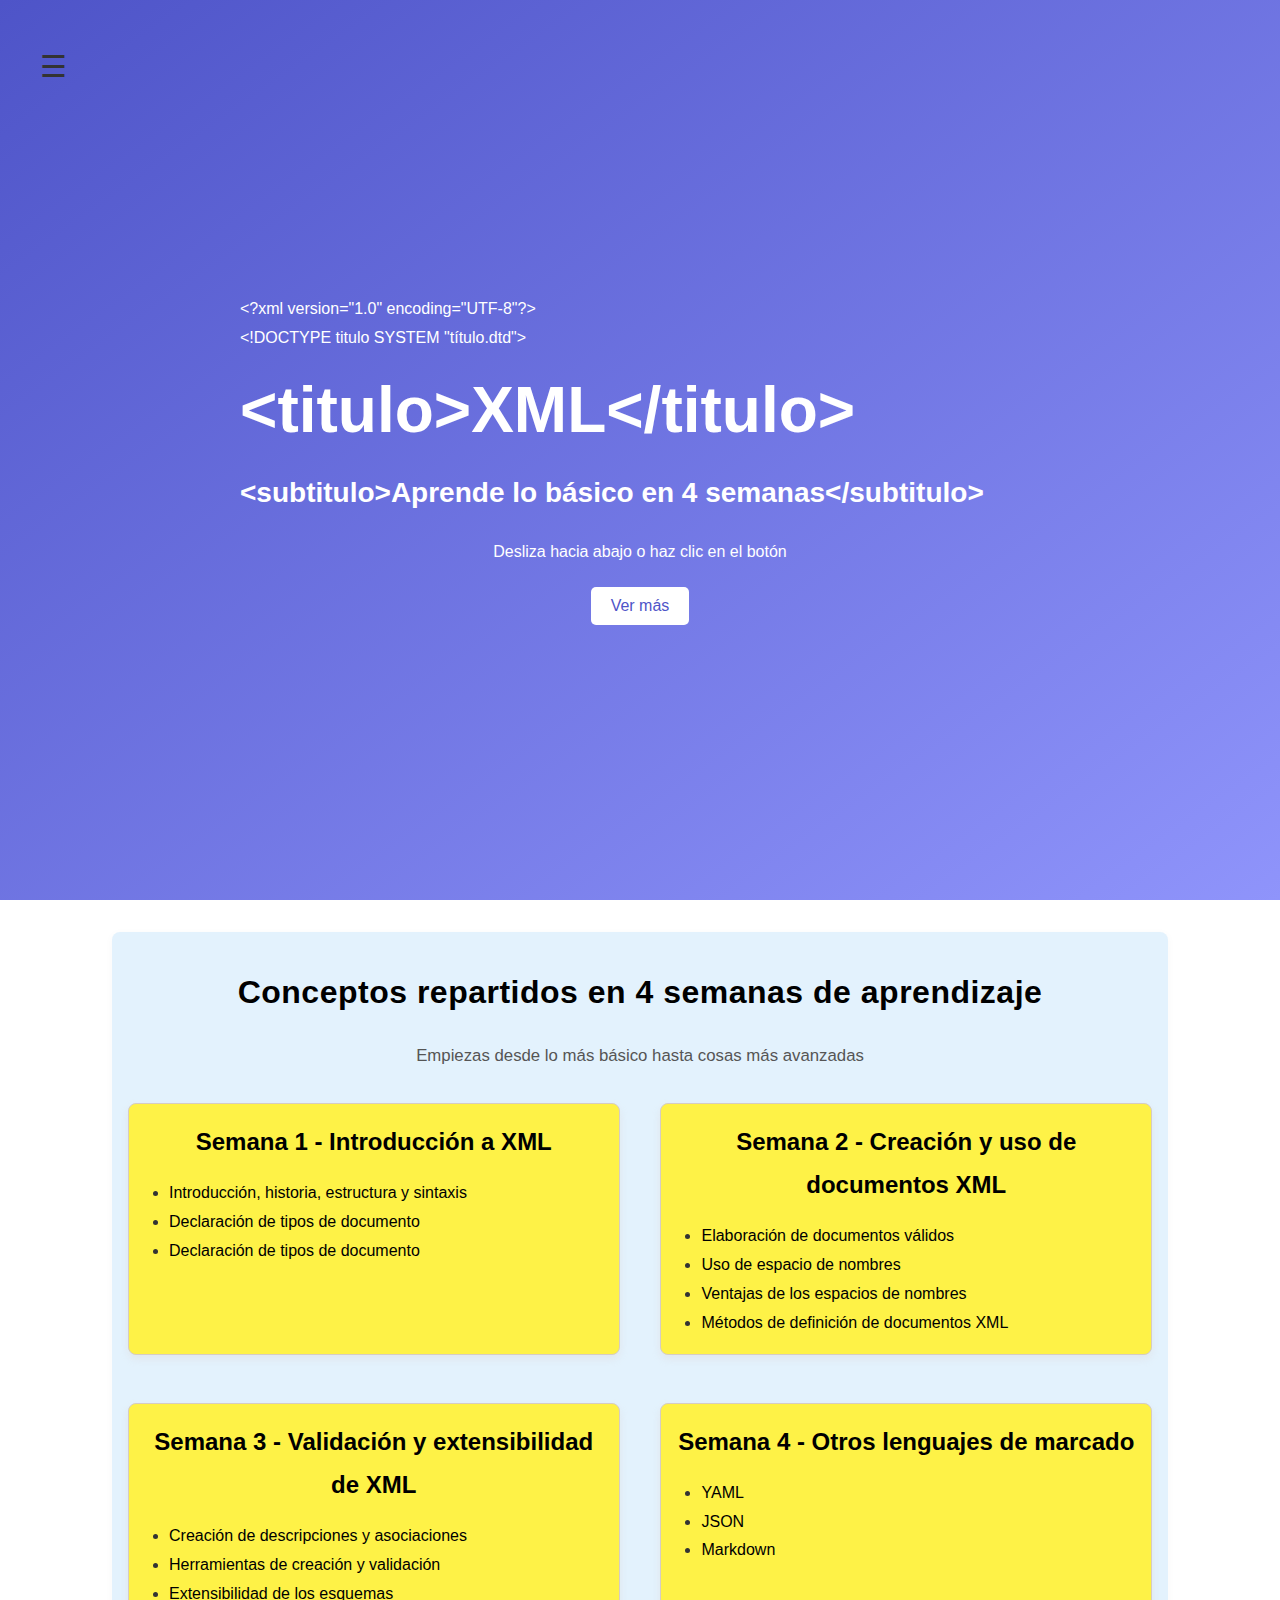
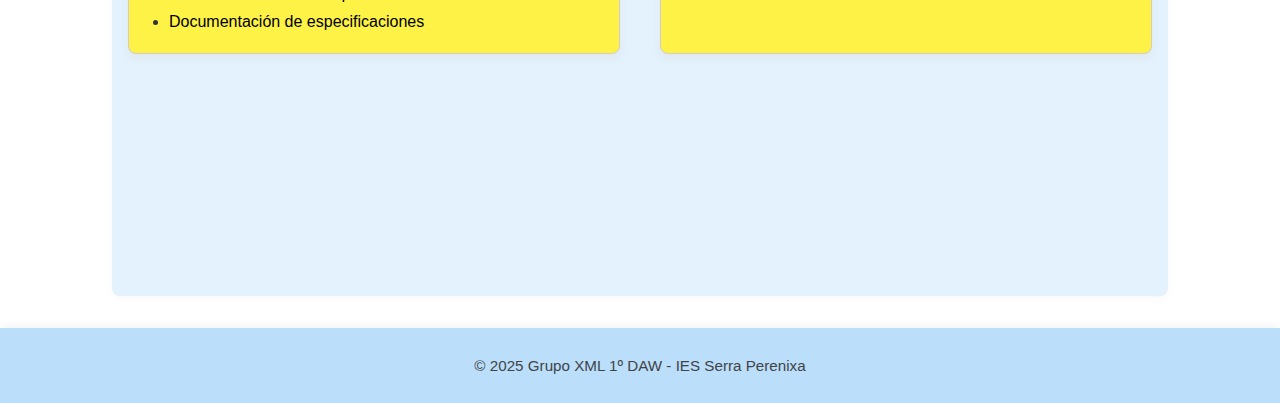
<file: index.html>
<!DOCTYPE html>
<html lang="es">
  <head>
    <meta charset="UTF-8" />
    <meta name="viewport" content="width=device-width, initial-scale=1.0" />
    <title>Curso XML</title>
    <link rel="stylesheet" href="./css/main.css" />
    <link rel="stylesheet" href="./css/index.css" />
    <link rel="icon" type="image/x-icon" href="./assets/img/favicon.ico">
  </head>
  <body>
    <section class="hero">
      <div class="hero-content">
    <p>&lt;?xml version="1.0" encoding="UTF-8"?&gt;</p>
    <p>&lt;!DOCTYPE titulo SYSTEM "título.dtd"&gt;</p>
        </pre>
        <h1 class="xml-title">&lt;titulo&gt;XML&lt;/titulo&gt;</h1>
        <h2 class="xml-subtitle">&lt;subtitulo&gt;Aprende lo básico en 4 semanas&lt;/subtitulo&gt;</h2>
      </div>
      <p>Desliza hacia abajo o haz clic en el botón</p>
        <button class="scroll-btn" id="scrollBtn">Ver más</button>
    </section>
    
    

        <!-- Agregar al inicio del archivo de cada página -->
        <div class="overlay"></div>
        <div class="navbar-container">
          <div class="hamburger" onclick="toggleNavbar()">&#9776;</div>
          <nav id="navbar" class="navbar">
            <ul>
              <li class="main-nav-li">
                <a href="./index.html"><strong>Inicio</strong></a>
              </li>
              <li class="main-nav-li">
                <a href="./pages/1_semana/semana1.html" class="toggle-week"
                  ><strong>&darr; Semana 1</strong></a
                >
                <ul class="week-points">
                  <li>
                    <a href="./pages/1_semana/semana1.html">Ir a la Semana 1</a>
                  </li>
                  <li>
                    <a href="./pages/1_semana/Puntos/01_intro.html"
                      >XML - Historia, estructura y sintáxis</a
                    >
                  </li>
                  <li>
                    <a href="./pages/1_semana/Puntos/02_etiquetas.html"
                      >Etiquetas, instrucciones de procesamiento y referencia a
                      entidades</a
                    >
                  </li>
                  <li>
                    <a href="./pages/1_semana/Puntos/03_declaracion.html"
                      >Declaración de tipos de documento</a
                    >
                  </li>
                  <li>
                    <a href="./pages/1_semana/Puntos/01_ejercicios.html">Ejercicios 01</a>
                  </li>
                </ul>
              </li>
              <li class="main-nav-li">
                <a href="./pages/2_semana/semana2.html" class="toggle-week"
                  ><strong>&darr; Semana 2</strong></a
                >
                <ul class="week-points">
                  <li>
                    <a href="./pages/2_semana/semana2.html">Ir a la Semana 2</a>
                  </li>
                  <li>
                    <a href="./pages/2_semana/Puntos/04_elaboracion.html"
                      >Elaboración de documentos XML válidos y bien formados</a
                    >
                  </li>
                  <li>
                    <a href="./pages/2_semana/Puntos/05_espacios.html">
                      Uso de espacios de nombres en XML - definición, referencia y
                      prefijos</a
                    >
                  </li>
                  <li>
                    <a href="./pages/2_semana/Puntos/06_ventajas.html"
                      >Ventajas de los espacios de nombres</a
                    >
                  </li>
                  <li>
                    <a href="./pages/2_semana/Puntos/07_metodos.html"
                      >Métodos de definición de documentos XML</a
                    >
                  </li>
                  <li>
                    <a href="./pages/2_semana/Puntos/02_ejercicios.html">Ejercicios 02</a>
                  </li>
                </ul>
              </li>
              <li class="main-nav-li">
                <a href="./pages/3_semana/semana3.html" class="toggle-week"
                  ><strong>&darr; Semana 3</strong></a
                >
                <ul class="week-points">
                  <li>
                    <a href="./pages/3_semana/semana3.html">Ir a la Semana 3</a>
                  </li>
                  <li>
                    <a href="./pages/3_semana/Puntos/08_creacion.html"
                      >Creación de descripciones y asociación con documentos XML</a
                    >
                  </li>
                  <li>
                    <a href="./pages/3_semana/Puntos/09_validacion.html"
                      >Validación - herramientas de creación y validación</a
                    >
                  </li>
                  <li>
                    <a href="./pages/3_semana/Puntos/10_extensibilidad.html"
                      >Extensibilidad de los esquemas - tipos derivados y esquemas
                      para múltiples documentos</a
                    >
                  </li>
                  <li>
                    <a href="./pages/3_semana/Puntos/11_documentacion.html"
                      >Documentación de especificaciones</a
                    >
                  </li>
                  <li>
                    <a href="./pages/3_semana/Puntos/03_ejercicios.html">Ejercicios 03</a>
                  </li>
                </ul>
              </li>
              <li class="main-nav-li">
                <a href="./pages/4_semana/semana4.html" class="toggle-week"
                  ><strong>&darr; Semana 4</strong></a
                >
                <ul class="week-points">
                  <li>
                    <a href="./pages/4_semana/semana4.html">Ir a la Semana 4</a>
                  </li>
                  <li>
                    <a href="./pages/4_semana/Puntos/12_yaml.html"
                      >Otros lenguajes - YAML</a
                    >
                  </li>
                  <li>
                    <a href="./pages/4_semana/Puntos/13_json.html"
                      >Otros lenguajes - JSON</a
                    >
                  </li>
                  <li>
                    <a href="./pages/4_semana/Puntos/14_markdown.html"
                      >Otros lenguajes - Markdown</a
                    >
                  </li>
                  <li>
                    <a href="./pages/4_semana/Puntos/04_ejercicios.html">Ejercicios 04</a>
                  </li>
                </ul>
              </li>
              <li class="main-nav-li">
                <a href="./pages/formulario.html"><strong>Contacto</strong></a>
              </li>
            </ul>
          </nav>
        </div>

    <section class="content" id="contenido">
      <h2>Conceptos repartidos en 4 semanas de aprendizaje</h2>
      <p>Empiezas desde lo más básico hasta cosas más avanzadas</p>

      <div class="weeks">
        <div class="week" id="semana1">
          <h3>
            <a href="./pages/1_semana/semana1.html"
              >Semana 1 - Introducción a XML</a
            >
          </h3>
          <ul>
            <li>
              <a href="./pages/1_semana/Puntos/01_intro.html"
                >Introducción, historia, estructura y sintaxis</a
              >
            </li>
            <li>
              <a href="./pages/1_semana/Puntos/02_etiquetas.html"
                >Declaración de tipos de documento</a
              >
            </li>
            <li>
              <a href="./pages/1_semana/Puntos/03_declaracion.html"
                >Declaración de tipos de documento</a
              >
            </li>
          </ul>
        </div>
        <div class="week" id="semana2">
          <h3>
            <a href="./pages/2_semana/semana2.html"
              >Semana 2 - Creación y uso de documentos XML</a
            >
          </h3>
          <ul>
            <li>
              <a href="./pages/2_semana/Puntos/04_elaboracion.html"
                >Elaboración de documentos válidos</a
              >
            </li>
            <li>
              <a href="./pages/2_semana/Puntos/05_espacios.html"
                >Uso de espacio de nombres</a
              >
            </li>
            <li>
              <a href="./pages/2_semana/Puntos/06_ventajas.html"
                >Ventajas de los espacios de nombres</a
              >
            </li>
            <li>
              <a href="./pages/2_semana/Puntos/07_metodos.html"
                >Métodos de definición de documentos XML</a
              >
            </li>
          </ul>
        </div>
        <div class="week" id="semana3">
          <h3>
            <a href="./pages/3_semana/semana3.html"
              >Semana 3 - Validación y extensibilidad de XML</a
            >
          </h3>
          <ul>
            <li>
              <a href="./pages/3_semana/Puntos/08_creacion.html"
                >Creación de descripciones y asociaciones
              </a>
            </li>
            <li>
              <a href="./pages/3_semana/Puntos/09_validacion.html"
                >Herramientas de creación y validación
              </a>
            </li>
            <li>
              <a href="./pages/3_semana/Puntos/10_extensibilidad.html"
                >Extensibilidad de los esquemas
              </a>
            </li>
            <li>
              <a href="./pages/3_semana/Puntos/11_documentacion.html"
                >Documentación de especificaciones
              </a>
            </li>
          </ul>
        </div>
        <div class="week" id="semana4">
          <h3>
            <a href="./pages/4_semana/semana4.html"
              >Semana 4 - Otros lenguajes de marcado</a
            >
          </h3>
          <ul>
            <li><a href="./pages/4_semana/Puntos/12_yaml.html">YAML</a></li>
            <li><a href="./pages/4_semana/Puntos/13_json.html">JSON</a></li>
            <li>
              <a href="./pages/4_semana/Puntos/14_markdown.html">Markdown</a>
            </li>
          </ul>
        </div>
      </div>
    </section>

    <footer>
      <p>&copy; 2025 Grupo XML 1º DAW - IES Serra Perenixa</a></p>
    </footer>
    <script src="./js/navbar.js"></script>
  </body>
</html>
</file>
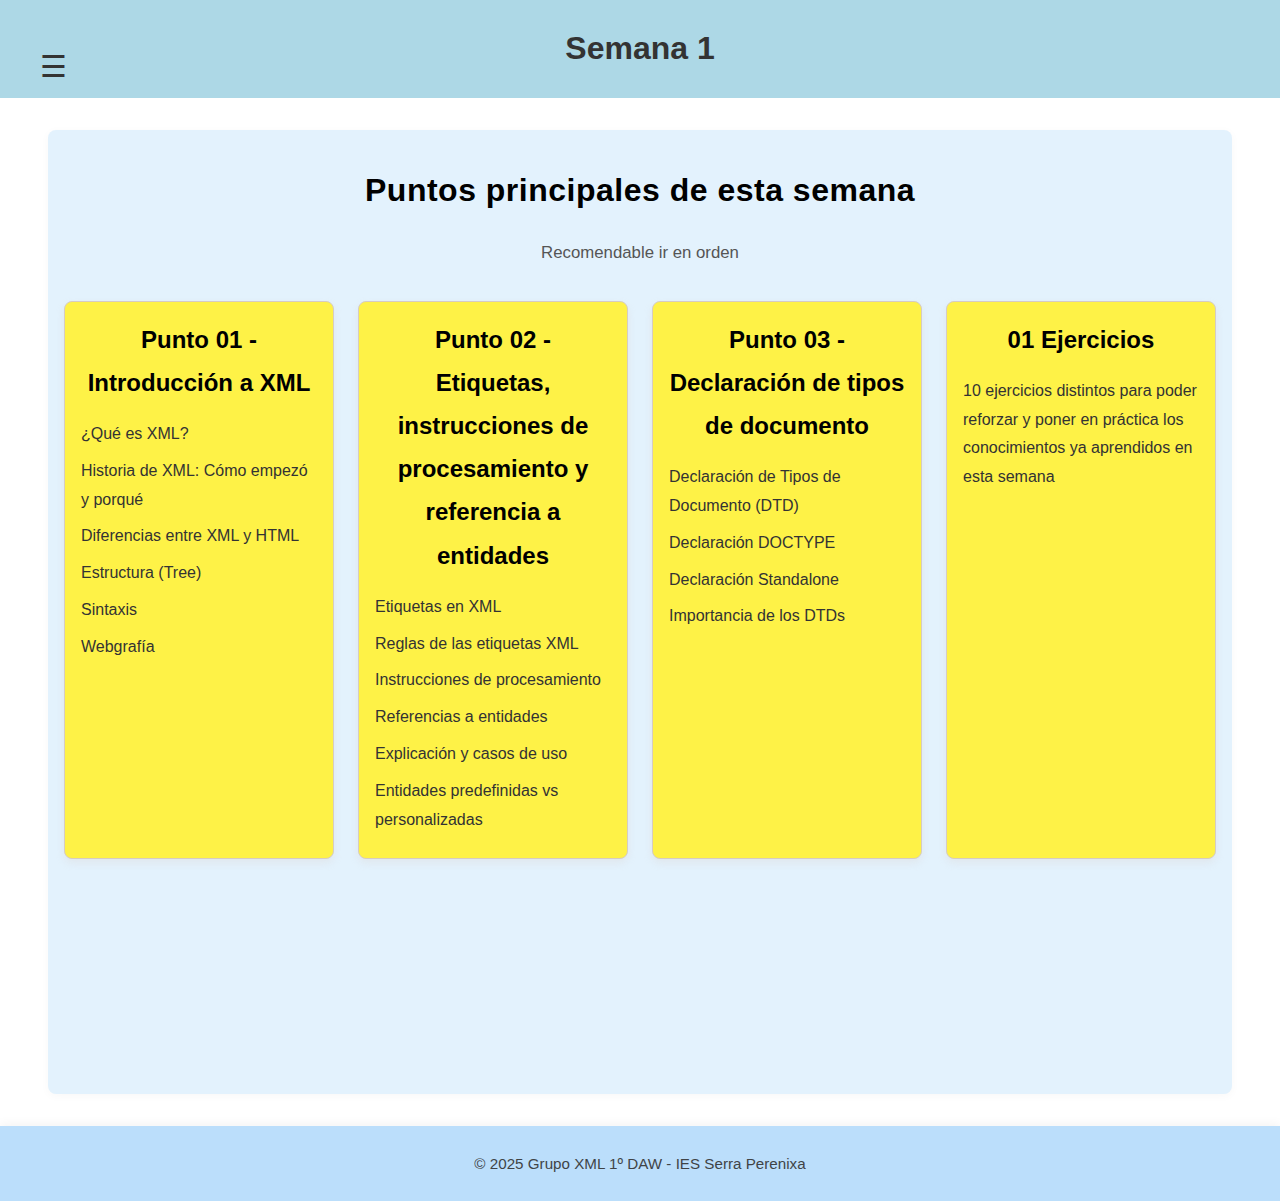
<file: pages/1_semana/semana1.html>
<!DOCTYPE html>
<html lang="es">
  <head>
    <meta charset="UTF-8" />
    <meta name="viewport" content="width=device-width, initial-scale=1.0" />
    <title>Semana 1</title>
    <link rel="stylesheet" href="../../css/main.css" />
    <link rel="stylesheet" href="../../css/semanas.css" />
    <link rel="icon" type="image/x-icon" href="../../../assets/img/favicon.ico">
  </head>
  <body>
    <header>
      <h1 class="titulo-semana">Semana 1</h1>
      <!-- Agregar al inicio del archivo de cada página -->
      <div class="overlay"></div>
      <div class="navbar-container">
        <div class="hamburger" onclick="toggleNavbar()">&#9776;</div>
        <nav id="navbar" class="navbar">
          <ul>
            <li class="main-nav-li">
              <a href="../../index.html"><strong>Inicio</strong></a>
            </li>
            <li class="main-nav-li">
              <a href="./semana1.html" class="toggle-week"
                ><strong>&darr; Semana 1</strong></a
              >
              <ul class="week-points">
                <li>
                  <a href="./semana1.html">Ir a la Semana 1</a>
                </li>
                <li>
                  <a href="./Puntos/01_intro.html"
                    >XML - Historia, estructura y sintáxis</a
                  >
                </li>
                <li>
                  <a href="./Puntos/02_etiquetas.html"
                    >Etiquetas, instrucciones de procesamiento y referencia a
                    entidades</a
                  >
                </li>
                <li>
                  <a href="./Puntos/03_declaracion.html"
                    >Declaración de tipos de documento</a
                  >
                </li>
                <li><a href="./Puntos/01_ejercicios.html">Ejercicios 01</a></li>
              </ul>
            </li>
            <li class="main-nav-li">
              <a href="../2_semana/semana2.html" class="toggle-week"
                ><strong>&darr; Semana 2</strong></a
              >
              <ul class="week-points">
                <li>
                  <a href="../2_semana/semana2.html">Ir a la Semana 2</a>
                </li>
                <li>
                  <a href="../2_semana/Puntos/04_elaboracion.html"
                    >Elaboración de documentos XML válidos y bien formados</a
                  >
                </li>
                <li>
                  <a href="../2_semana/Puntos/05_espacios.html">
                    Uso de espacios de nombres en XML - definición, referencia y
                    prefijos</a
                  >
                </li>
                <li>
                  <a href="../2_semana/Puntos/06_ventajas.html"
                    >Ventajas de los espacios de nombres</a
                  >
                </li>
                <li>
                  <a href="../2_semana/Puntos/07_metodos.html"
                    >Métodos de definición de documentos XML</a
                  >
                </li>
                <li>
                  <a href="../2_semana/Puntos/02_ejercicios.html"
                    >Ejercicios 02</a
                  >
                </li>
              </ul>
            </li>
            <li class="main-nav-li">
              <a href="../3_semana/semana3.html" class="toggle-week"
                ><strong>&darr; Semana 3</strong></a
              >
              <ul class="week-points">
                <li>
                  <a href="../3_semana/semana3.html">Ir a la Semana 3</a>
                </li>
                <li>
                  <a href="../3_semana/Puntos/08_creacion.html"
                    >Creación de descripciones y asociación con documentos XML</a
                  >
                </li>
                <li>
                  <a href="../3_semana/Puntos/09_validacion.html"
                    >Validación - herramientas de creación y validación</a
                  >
                </li>
                <li>
                  <a href="../3_semana/Puntos/10_extensibilidad.html"
                    >Extensibilidad de los esquemas - tipos derivados y esquemas
                    para múltiples documentos</a
                  >
                </li>
                <li>
                  <a href="../3_semana/Puntos/11_documentacion.html"
                    >Documentación de especificaciones</a
                  >
                </li>
                <li>
                  <a href="../3_semana/Puntos/03_ejercicios.html"
                    >Ejercicios 03</a
                  >
                </li>
              </ul>
            </li>
            <li class="main-nav-li">
              <a href="../4_semana/semana4.html" class="toggle-week"
                ><strong>&darr; Semana 4</strong></a
              >
              <ul class="week-points">
                <li>
                  <a href="../4_semana/semana4.html">Ir a la Semana 4</a>
                </li>
                <li>
                  <a href="../4_semana/Puntos/12_yaml.html"
                    >Otros lenguajes - YAML</a
                  >
                </li>
                <li>
                  <a href="../4_semana/Puntos/13_json.html"
                    >Otros lenguajes - JSON</a
                  >
                </li>
                <li>
                  <a href="../4_semana/Puntos/14_markdown.html"
                    >Otros lenguajes - Markdown</a
                  >
                </li>
                <li>
                  <a href="../4_semana/Puntos/04_ejercicios.html"
                    >Ejercicios 04</a
                  >
                </li>
              </ul>
            </li>
            <li class="main-nav-li">
              <a href="../formulario.html"><strong>Contacto</strong></a>
            </li>
          </ul>
        </nav>
      </div>
    </header>


    <section class="content">
      <h2>Puntos principales de esta semana</h2>
      <p>Recomendable ir en orden</p>

      <div class="points">
        <div class="point" id="punto1">
          <h3>
            <a href="./Puntos/01_intro.html"
              >Punto 01 - Introducción a XML</a
            >
          </h3>
          <ul>
            <li>¿Qué es XML?</li>
            <li>Historia de XML: Cómo empezó y porqué</li>
            <li>Diferencias entre XML y HTML</li>
            <li>Estructura (Tree)</li>
            <li>Sintaxis</li>
            <li>Webgrafía</li>
          </ul>
        </div>
        <div class="point" id="punto2">
          <h3>
            <a href="./Puntos/02_etiquetas.html"
              >Punto 02 - Etiquetas, instrucciones de procesamiento y referencia a entidades</a
            >
          </h3>
          <ul>
            <li>Etiquetas en XML</li>
            <li>Reglas de las etiquetas XML</li>
            <li>Instrucciones de procesamiento</li>
            <li>Referencias a entidades</li>
            <li>Explicación y casos de uso</li>
            <li>Entidades predefinidas vs personalizadas</li>
          </ul>
        </div>
        <div class="point" id="punto3">
          <h3>
            <a href="./Puntos/03_declaracion.html"
              >Punto 03 - Declaración de tipos de documento</a
            >
          </h3>
          <ul>
            <li>Declaración de Tipos de Documento (DTD)</li>
            <li>Declaración DOCTYPE</li>
            <li>Declaración Standalone</li>
            <li>Importancia de los DTDs</li>
          </ul>
        </div>
        <div class="point" id="ejercicios01">
          <h3>
            <a href="./Puntos/01_ejercicios.html"
              >01 Ejercicios</a
            >
          </h3>
          <ul>
            <li>
              10 ejercicios distintos para poder reforzar y poner en práctica los conocimientos ya aprendidos en esta semana
            </li>
          </ul>
        </div>
      </div>
    </section>

    <footer>
      <p>&copy; 2025 Grupo XML 1º DAW - IES Serra Perenixa</p>
    </footer>
    <script src="../../../js/navbar.js"></script>
  </body>
</html>
</file>
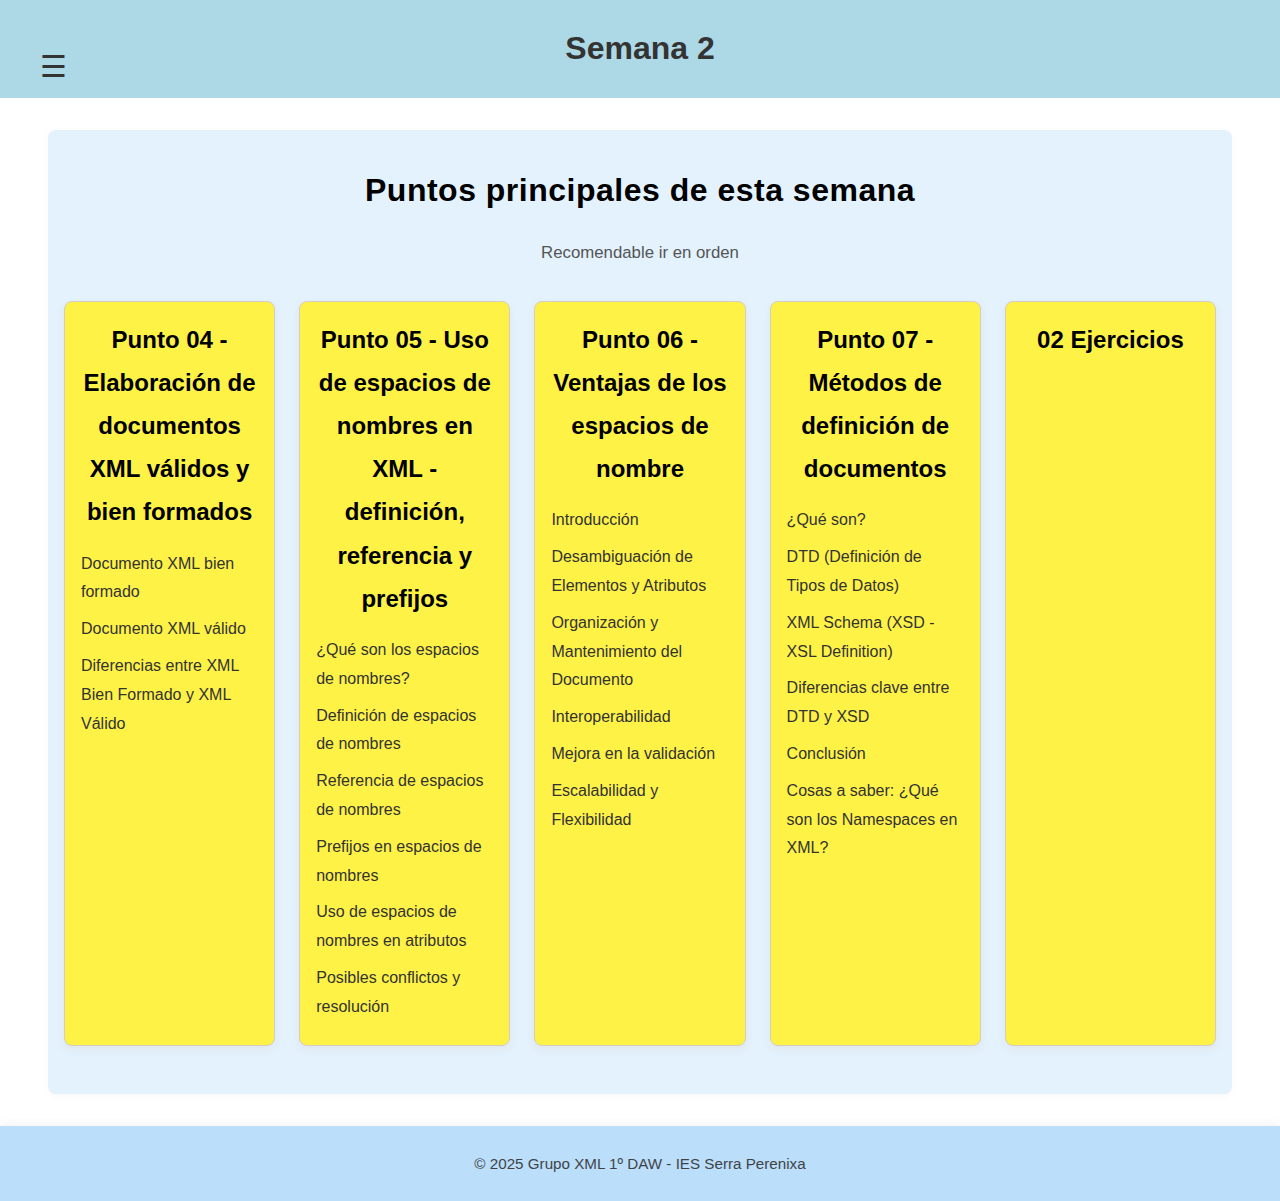
<file: pages/2_semana/semana2.html>
<!DOCTYPE html>
<html lang="es">
  <head>
    <meta charset="UTF-8" />
    <meta name="viewport" content="width=device-width, initial-scale=1.0" />
    <title>Semana 2</title>
    <link rel="stylesheet" href="../../css/main.css" />
    <link rel="stylesheet" href="../../css/semanas.css" />
    <link rel="icon" type="image/x-icon" href="../../../assets/img/favicon.ico">
  </head>
  <body>
    <header>
      <h1 class="titulo-semana">Semana 2</h1>
      <!-- Agregar al inicio del archivo de cada página -->
      <div class="overlay"></div>
      <div class="navbar-container">
        <div class="hamburger" onclick="toggleNavbar()">&#9776;</div>
        <nav id="navbar" class="navbar">
          <ul>
            <li class="main-nav-li">
              <a href="../../index.html"><strong>Inicio</strong></a>
            </li>
            <li class="main-nav-li">
              <a href="../1_semana/semana1.html" class="toggle-week"
                ><strong>&darr; Semana 1</strong></a
              >
              <ul class="week-points">
                <li>
                  <a href="../1_semana/semana1.html">Ir a la Semana 1</a>
                </li>
                <li>
                  <a href="../1_semana/Puntos/01_intro.html"
                    >XML - Historia, estructura y sintáxis</a
                  >
                </li>
                <li>
                  <a href="../1_semana/Puntos/02_etiquetas.html"
                    >Etiquetas, instrucciones de procesamiento y referencia a
                    entidades</a
                  >
                </li>
                <li>
                  <a href="../1_semana/Puntos/03_declaracion.html"
                    >Declaración de tipos de documento</a
                  >
                </li>
                <li><a href="../1_semana/Puntos/01_ejercicios.html">Ejercicios 01</a></li>
              </ul>
            </li>
            <li class="main-nav-li">
              <a href="./semana2.html" class="toggle-week"
                ><strong>&darr; Semana 2</strong></a
              >
              <ul class="week-points">
                <li>
                  <a href=".semana2.html">Ir a la Semana 2</a>
                </li>
                <li>
                  <a href="./Puntos/04_elaboracion.html"
                    >Elaboración de documentos XML válidos y bien formados</a
                  >
                </li>
                <li>
                  <a href="./Puntos/05_espacios.html">
                    Uso de espacios de nombres en XML - definición, referencia y
                    prefijos</a
                  >
                </li>
                <li>
                  <a href="./Puntos/06_ventajas.html"
                    >Ventajas de los espacios de nombres</a
                  >
                </li>
                <li>
                  <a href="./Puntos/07_metodos.html"
                    >Métodos de definición de documentos XML</a
                  >
                </li>
                <li>
                  <a href="./Puntos/02_ejercicios.html"
                    >Ejercicios 02</a
                  >
                </li>
              </ul>
            </li>
            <li class="main-nav-li">
              <a href="../3_semana/semana3.html" class="toggle-week"
                ><strong>&darr; Semana 3</strong></a
              >
              <ul class="week-points">
                <li>
                  <a href="../3_semana/semana3.html">Ir a la Semana 3</a>
                </li>
                <li>
                  <a href="../3_semana/Puntos/08_creacion.html"
                    >Creación de descripciones y asociación con documentos XML</a
                  >
                </li>
                <li>
                  <a href="../3_semana/Puntos/09_validacion.html"
                    >Validación - herramientas de creación y validación</a
                  >
                </li>
                <li>
                  <a href="../3_semana/Puntos/10_extensibilidad.html"
                    >Extensibilidad de los esquemas - tipos derivados y esquemas
                    para múltiples documentos</a
                  >
                </li>
                <li>
                  <a href="../3_semana/Puntos/11_documentacion.html"
                    >Documentación de especificaciones</a
                  >
                </li>
                <li>
                  <a href="../3_semana/Puntos/03_ejercicios.html"
                    >Ejercicios 03</a
                  >
                </li>
              </ul>
            </li>
            <li class="main-nav-li">
              <a href="../4_semana/semana4.html" class="toggle-week"
                ><strong>&darr; Semana 4</strong></a
              >
              <ul class="week-points">
                <li>
                  <a href="../4_semana/semana4.html">Ir a la Semana 4</a>
                </li>
                <li>
                  <a href="../4_semana/Puntos/12_yaml.html"
                    >Otros lenguajes - YAML</a
                  >
                </li>
                <li>
                  <a href="../4_semana/Puntos/13_json.html"
                    >Otros lenguajes - JSON</a
                  >
                </li>
                <li>
                  <a href="../4_semana/Puntos/14_markdown.html"
                    >Otros lenguajes - Markdown</a
                  >
                </li>
                <li>
                  <a href="../4_semana/Puntos/04_ejercicios.html"
                    >Ejercicios 04</a
                  >
                </li>
              </ul>
            </li>
            <li class="main-nav-li">
              <a href="../formulario.html"><strong>Contacto</strong></a>
            </li>
          </ul>
        </nav>
      </div>
    </header>

    <section class="content">
      <h2>Puntos principales de esta semana</h2>
      <p>Recomendable ir en orden</p>

      <div class="points">
        <div class="point" id="punto4">
          <h3>
            <a href="./Puntos/04_elaboracion.html"
              >Punto 04 - Elaboración de documentos XML válidos y bien formados</a
            >
          </h3>
          <ul>
            <li>Documento XML bien formado</li>
            <li>Documento XML válido</li>
            <li>Diferencias entre XML Bien Formado y XML Válido</li>
          </ul>
        </div>
        <div class="point" id="punto5">
          <h3>
            <a href="./Puntos/05_espacios.html"
              >Punto 05 - Uso de espacios de nombres en XML - definición, referencia y prefijos</a
            >
          </h3>
          <ul>
            <li>¿Qué son los espacios de nombres?</li>
            <li>Definición de espacios de nombres</li>
            <li>Referencia de espacios de nombres</li>
            <li>Prefijos en espacios de nombres</li>
            <li>Uso de espacios de nombres en atributos</li>
            <li>Posibles conflictos y resolución</li>
          </ul>
        </div>
        <div class="point" id="punto6">
          <h3>
            <a href="./Puntos/06_ventajas.html"
              >Punto 06 - Ventajas de los espacios de nombre</a
            >
          </h3>
          <ul>
            <li>Introducción</li>
            <li>Desambiguación de Elementos y Atributos</li>
            <li>Organización y Mantenimiento del Documento</li>
            <li>Interoperabilidad</li>
            <li>Mejora en la validación</li>
            <li>Escalabilidad y Flexibilidad</li>
          </ul>
        </div>
        <div class="point" id="punto7">
          <h3>
            <a href="./Puntos/07_metodos.html"
              >Punto 07 - Métodos de definición de documentos</a
            >
          </h3>
          <ul>
            <li>¿Qué son?</li>
            <li>DTD (Definición de Tipos de Datos)</li>
            <li>XML Schema (XSD - XSL Definition)</li>
            <li>Diferencias clave entre DTD y XSD</li>
            <li>Conclusión</li>
            <li>Cosas a saber: ¿Qué son los Namespaces en XML?</li>
          </ul>
        </div>
        <div class="point" id="ejercicios02">
          <h3>
            <a href="./Puntos/02_ejercicios.html"
              >02 Ejercicios</a
            >
          </h3>
          <ul>
            <li>
                <!-- Poner aquí sobre que van los ejercicios -->
            </li>
          </ul>
        </div>
      </div>
    </section>

    <footer>
      <p>&copy; 2025 Grupo XML 1º DAW - IES Serra Perenixa</p>
    </footer>
    <script src="../../../js/navbar.js"></script>
  </body>
</html>
</file>
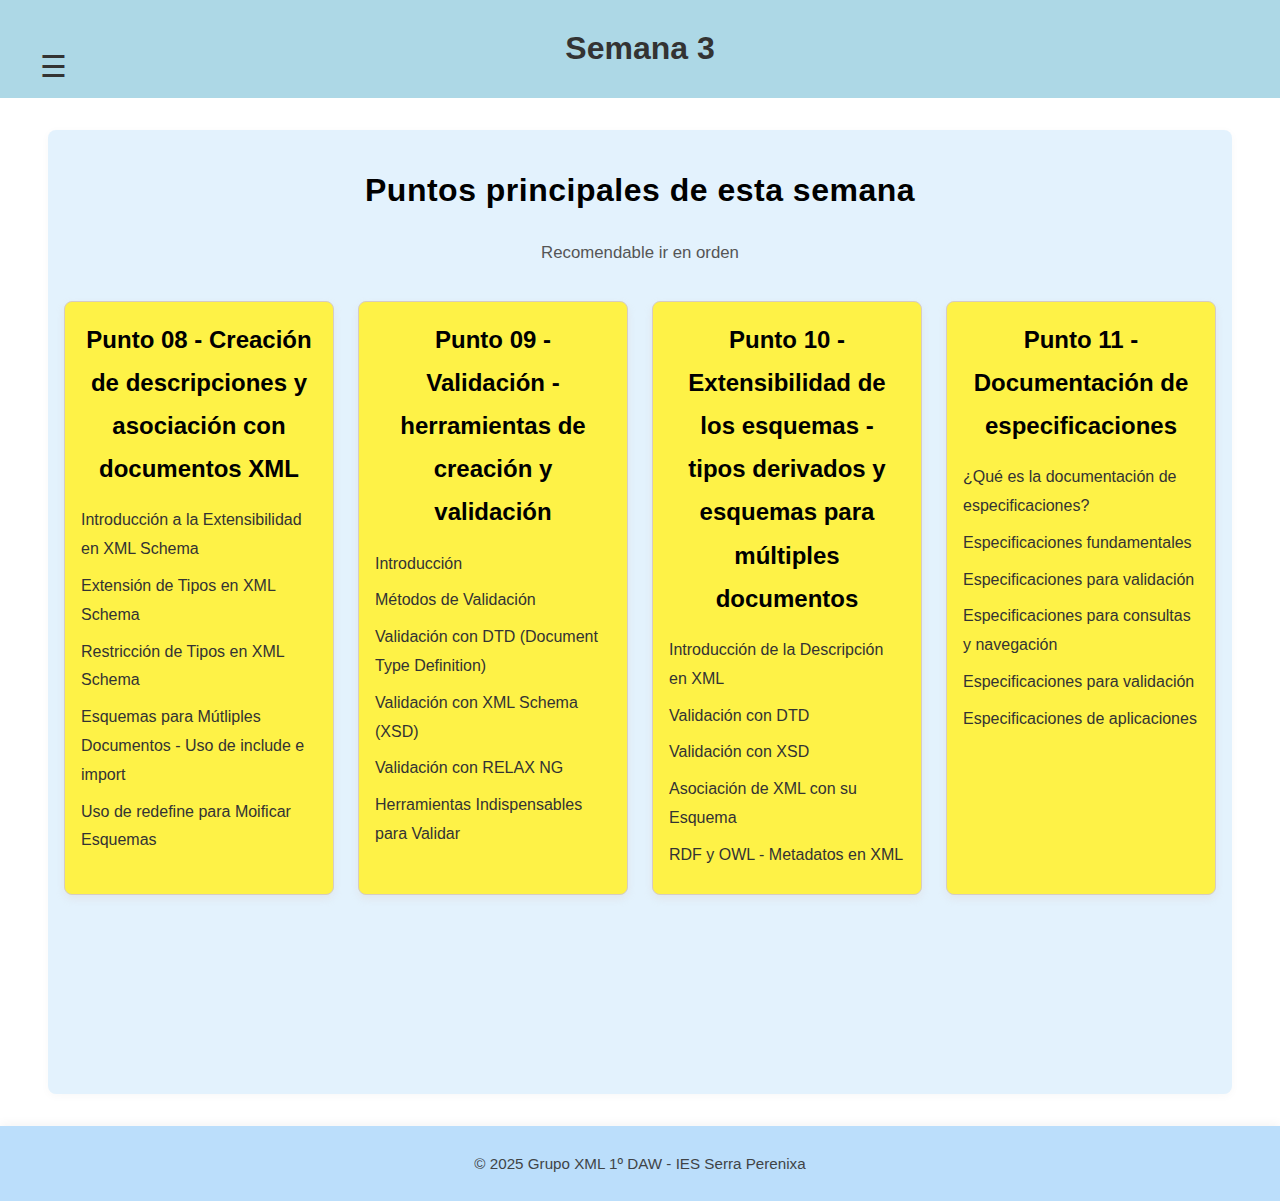
<file: pages/3_semana/semana3.html>
<!DOCTYPE html>
<html lang="es">
  <head>
    <meta charset="UTF-8" />
    <meta name="viewport" content="width=device-width, initial-scale=1.0" />
    <title>Semana 3</title>
    <link rel="stylesheet" href="../../css/main.css" />
    <link rel="stylesheet" href="../../css/semanas.css" />
    <link rel="icon" type="image/x-icon" href="../../assets/img/favicon.ico" />
  </head>
  <body>
    <header>
      <h1 class="titulo-semana">Semana 3</h1>
      <!-- Agregar al inicio del archivo de cada página -->
      <div class="overlay"></div>
      <div class="navbar-container">
        <div class="hamburger" onclick="toggleNavbar()">&#9776;</div>
        <nav id="navbar" class="navbar">
          <ul>
            <li class="main-nav-li">
              <a href="../../index.html"><strong>Inicio</strong></a>
            </li>
            <li class="main-nav-li">
              <a href="../1_semana/semana1.html" class="toggle-week"
                ><strong>&darr; Semana 1</strong></a
              >
              <ul class="week-points">
                <li>
                  <a href="../1_semana/semana1.html">Ir a la Semana 1</a>
                </li>
                <li>
                  <a href="../1_semana/Puntos/01_intro.html"
                    >XML - Historia, estructura y sintáxis</a
                  >
                </li>
                <li>
                  <a href="../1_semana/Puntos/02_etiquetas.html"
                    >Etiquetas, instrucciones de procesamiento y referencia a
                    entidades</a
                  >
                </li>
                <li>
                  <a href="../1_semana/Puntos/03_declaracion.html"
                    >Declaración de tipos de documento</a
                  >
                </li>
                <li>
                  <a href="../1_semana/Puntos/01_ejercicios.html"
                    >Ejercicios 01</a
                  >
                </li>
              </ul>
            </li>
            <li class="main-nav-li">
              <a href="../2_semana/semana2.html" class="toggle-week"
                ><strong>&darr; Semana 2</strong></a
              >
              <ul class="week-points">
                <li>
                  <a href="../2_semana/semana2.html">Ir a la Semana 2</a>
                </li>
                <li>
                  <a href="../2_semana/Puntos/04_elaboracion.html"
                    >Elaboración de documentos XML válidos y bien formados</a
                  >
                </li>
                <li>
                  <a href="../2_semana/Puntos/05_espacios.html">
                    Uso de espacios de nombres en XML - definición, referencia y
                    prefijos</a
                  >
                </li>
                <li>
                  <a href="../2_semana/Puntos/06_ventajas.html"
                    >Ventajas de los espacios de nombres</a
                  >
                </li>
                <li>
                  <a href="../2_semana/Puntos/07_metodos.html"
                    >Métodos de definición de documentos XML</a
                  >
                </li>
                <li>
                  <a href="../2_semana/Puntos/02_ejercicios.html"
                    >Ejercicios 02</a
                  >
                </li>
              </ul>
            </li>
            <li class="main-nav-li">
              <a href="./semana3.html" class="toggle-week"
                ><strong>&darr; Semana 3</strong></a
              >
              <ul class="week-points">
                <li>
                  <a href="./semana3.html">Ir a la Semana 3</a>
                </li>
                <li>
                  <a href="./Puntos/08_creacion.html"
                    >Creación de descripciones y asociación con documentos XML</a
                  >
                </li>
                <li>
                  <a href="./Puntos/09_validacion.html"
                    >Validación - herramientas de creación y validación</a
                  >
                </li>
                <li>
                  <a href="./Puntos/10_extensibilidad.html"
                    >Extensibilidad de los esquemas - tipos derivados y esquemas
                    para múltiples documentos</a
                  >
                </li>
                <li>
                  <a href="./Puntos/11_documentacion.html"
                    >Documentación de especificaciones</a
                  >
                </li>
                <li>
                  <a href="./Puntos/03_ejercicios.html">Ejercicios 03</a>
                </li>
              </ul>
            </li>
            <li class="main-nav-li">
              <a href="../4_semana/semana4.html" class="toggle-week"
                ><strong>&darr; Semana 4</strong></a
              >
              <ul class="week-points">
                <li>
                  <a href="../4_semana/semana4.html">Ir a la Semana 4</a>
                </li>
                <li>
                  <a href="../4_semana/Puntos/12_yaml.html"
                    >Otros lenguajes - YAML</a
                  >
                </li>
                <li>
                  <a href="../4_semana/Puntos/13_json.html"
                    >Otros lenguajes - JSON</a
                  >
                </li>
                <li>
                  <a href="../4_semana/Puntos/14_markdown.html"
                    >Otros lenguajes - Markdown</a
                  >
                </li>
                <li>
                  <a href="../4_semana/Puntos/04_ejercicios.html"
                    >Ejercicios 04</a
                  >
                </li>
              </ul>
            </li>
            <li class="main-nav-li">
              <a href="../formulario.html"><strong>Contacto</strong></a>
            </li>
          </ul>
        </nav>
      </div>
    </header>

    <section class="content">
      <h2>Puntos principales de esta semana</h2>
      <p>Recomendable ir en orden</p>

      <div class="points">
        <div class="point" id="punto8">
          <h3>
            <a href="./Puntos/08_creacion.html"
              >Punto 08 - Creación de descripciones y asociación con documentos
              XML</a
            >
          </h3>
          <ul>
            <li>Introducción a la Extensibilidad en XML Schema</li>
            <li>Extensión de Tipos en XML Schema</li>
            <li>Restricción de Tipos en XML Schema</li>
            <li>Esquemas para Mútliples Documentos - Uso de include e import</li>
            <li>Uso de redefine para Moificar Esquemas</li>
          </ul>
        </div>
        <div class="point" id="punto9">
          <h3>
            <a href="./Puntos/09_validacion.html"
              >Punto 09 - Validación - herramientas de creación y validación</a
            >
          </h3>
          <ul>
            <li>Introducción</li>
            <li>Métodos de Validación</li>
            <li>Validación con DTD (Document Type Definition)</li>
            <li>Validación con XML Schema (XSD)</li>
            <li>Validación con RELAX NG</li>
            <li>Herramientas Indispensables para Validar</li>
          </ul>
        </div>
        <div class="point" id="punto10">
          <h3>
            <a href="./Puntos/10_extensibilidad"
              >Punto 10 - Extensibilidad de los esquemas - tipos derivados y
              esquemas para múltiples documentos</a
            >
          </h3>
          <ul>
            <li>Introducción de la Descripción en XML</li>
            <li>Validación con DTD</li>
            <li>Validación con XSD</li>
            <li>Asociación de XML con su Esquema</li>
            <li>RDF y OWL - Metadatos en XML</li>
          </ul>
        </div>
        <div class="point" id="punto11">
          <h3>
            <a href="./Puntos/11_documentacion.html"
              >Punto 11 - Documentación de especificaciones</a
            >
          </h3>
          <ul>
            <li>¿Qué es la documentación de especificaciones?</li>
            <li>Especificaciones fundamentales</li>
            <li>Especificaciones para validación</li>
            <li>Especificaciones para consultas y navegación</li>
            <li>Especificaciones para validación</li>
            <li>Especificaciones de aplicaciones</li>
          </ul>
        </div>
      </div>
    </section>

    <footer>
      <p>&copy; 2025 Grupo XML 1º DAW - IES Serra Perenixa</p>
    </footer>
    <script src="../../../js/navbar.js"></script>
  </body>
</html>
</file>
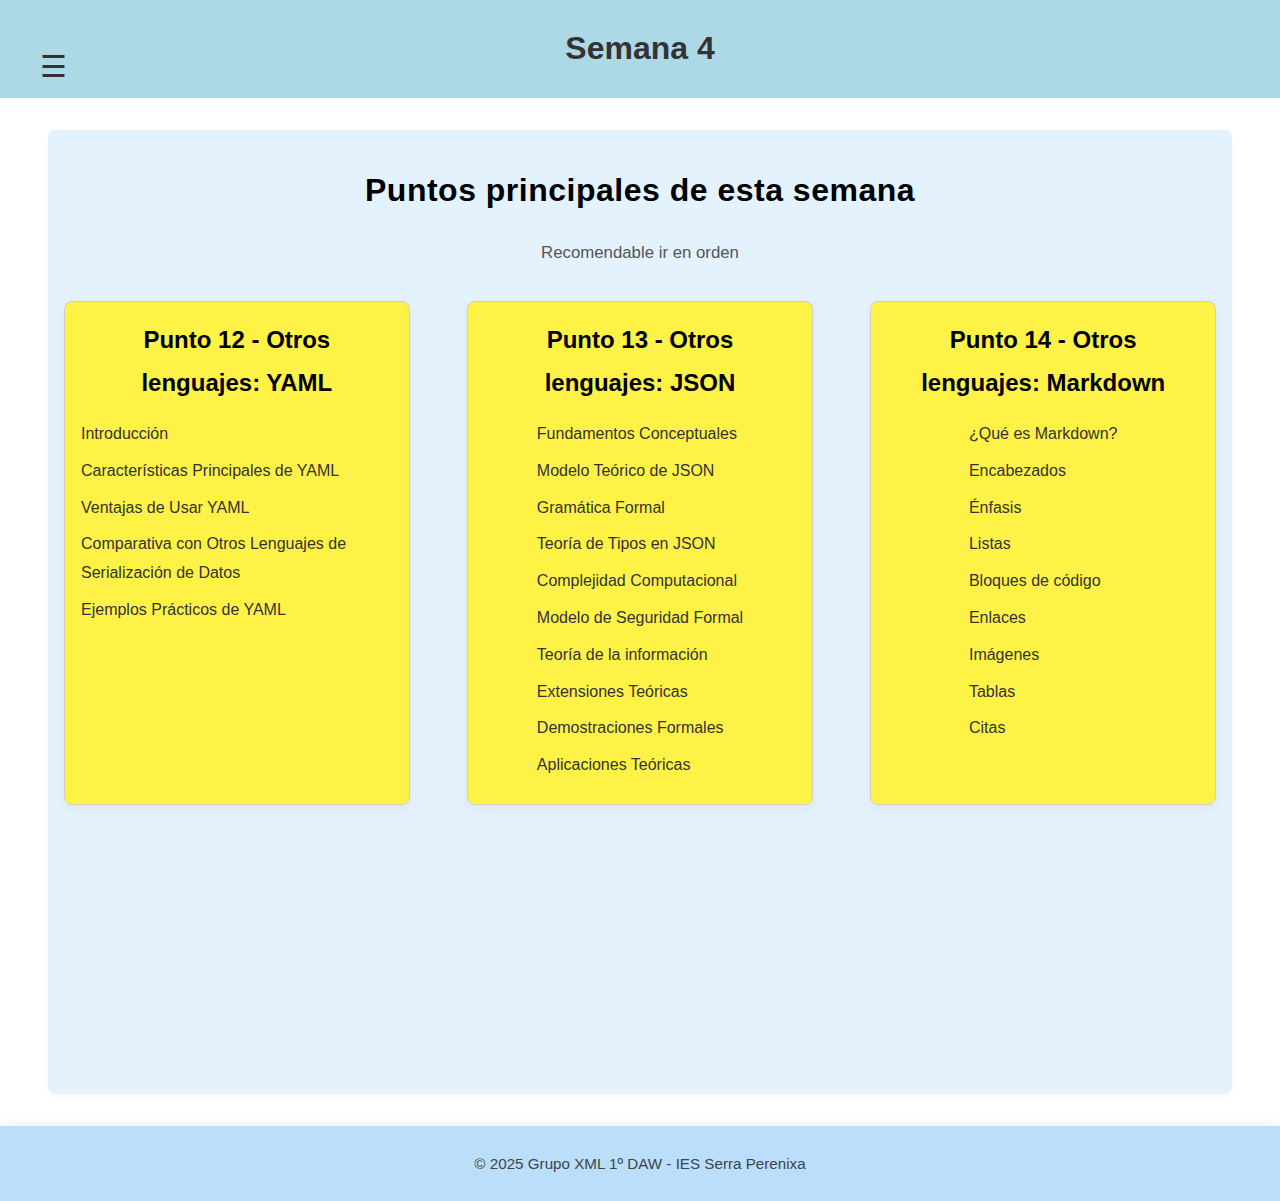
<file: pages/4_semana/semana4.html>
<!DOCTYPE html>
<html lang="es">
  <head>
    <meta charset="UTF-8" />
    <meta name="viewport" content="width=device-width, initial-scale=1.0" />
    <title>Semana 4</title>
    <link rel="stylesheet" href="../../css/main.css" />
    <link rel="stylesheet" href="../../css/semanas.css" />
    <link rel="icon" type="image/x-icon" href="../../assets/img/favicon.ico" />
  </head>
  <body>
    <header>
      <h1 class="titulo-semana">Semana 4</h1>
      <!-- Agregar al inicio del archivo de cada página -->
      <div class="overlay"></div>
      <div class="navbar-container">
        <div class="hamburger" onclick="toggleNavbar()">&#9776;</div>
        <nav id="navbar" class="navbar">
          <ul>
            <li class="main-nav-li">
              <a href="../../index.html"><strong>Inicio</strong></a>
            </li>
            <li class="main-nav-li">
              <a href="../1_semana/semana1.html" class="toggle-week"
                ><strong>&darr; Semana 1</strong></a
              >
              <ul class="week-points">
                <li>
                  <a href="../1_semana/semana1.html">Ir a la Semana 1</a>
                </li>
                <li>
                  <a href="../1_semana/Puntos/01_intro.html"
                    >XML - Historia, estructura y sintáxis</a
                  >
                </li>
                <li>
                  <a href="../1_semana/Puntos/02_etiquetas.html"
                    >Etiquetas, instrucciones de procesamiento y referencia a
                    entidades</a
                  >
                </li>
                <li>
                  <a href="../1_semana/Puntos/03_declaracion.html"
                    >Declaración de tipos de documento</a
                  >
                </li>
                <li>
                  <a href="../1_semana/Puntos/01_ejercicios.html"
                    >Ejercicios 01</a
                  >
                </li>
              </ul>
            </li>
            <li class="main-nav-li">
              <a href="../2_semana/semana2.html" class="toggle-week"
                ><strong>&darr; Semana 2</strong></a
              >
              <ul class="week-points">
                <li>
                  <a href="../2_semana/semana2.html">Ir a la Semana 2</a>
                </li>
                <li>
                  <a href="../2_semana/Puntos/04_elaboracion.html"
                    >Elaboración de documentos XML válidos y bien formados</a
                  >
                </li>
                <li>
                  <a href="../2_semana/Puntos/05_espacios.html">
                    Uso de espacios de nombres en XML - definición, referencia y
                    prefijos</a
                  >
                </li>
                <li>
                  <a href="../2_semana/Puntos/06_ventajas.html"
                    >Ventajas de los espacios de nombres</a
                  >
                </li>
                <li>
                  <a href="../2_semana/Puntos/07_metodos.html"
                    >Métodos de definición de documentos XML</a
                  >
                </li>
                <li>
                  <a href="../2_semana/Puntos/02_ejercicios.html"
                    >Ejercicios 02</a
                  >
                </li>
              </ul>
            </li>
            <li class="main-nav-li">
              <a href="../3_semana/semana3.html" class="toggle-week"
                ><strong>&darr; Semana 3</strong></a
              >
              <ul class="week-points">
                <li>
                  <a href="../3_semana/semana3.html">Ir a la Semana 3</a>
                </li>
                <li>
                  <a href="../3_semana/Puntos/08_creacion.html"
                    >Creación de descripciones y asociación con documentos XML</a
                  >
                </li>
                <li>
                  <a href="../3_semana/Puntos/09_validacion.html"
                    >Validación - herramientas de creación y validación</a
                  >
                </li>
                <li>
                  <a href="../3_semana/Puntos/10_extensibilidad.html"
                    >Extensibilidad de los esquemas - tipos derivados y esquemas
                    para múltiples documentos</a
                  >
                </li>
                <li>
                  <a href="../3_semana/Puntos/11_documentacion.html"
                    >Documentación de especificaciones</a
                  >
                </li>
                <li>
                  <a href="../3_semana/Puntos/03_ejercicios.html"
                    >Ejercicios 03</a
                  >
                </li>
              </ul>
            </li>
            <li class="main-nav-li">
              <a href="./semana4.html" class="toggle-week"
                ><strong>&darr; Semana 4</strong></a
              >
              <ul class="week-points">
                <li>
                  <a href="./semana4.html">Ir a la Semana 4</a>
                </li>
                <li>
                  <a href="./Puntos/12_yaml.html">Otros lenguajes - YAML</a>
                </li>
                <li>
                  <a href="./Puntos/13_json.html">Otros lenguajes - JSON</a>
                </li>
                <li>
                  <a href="./Puntos/14_markdown.html"
                    >Otros lenguajes - Markdown</a
                  >
                </li>
                <li>
                  <a href="./Puntos/04_ejercicios.html">Ejercicios 04</a>
                </li>
              </ul>
            </li>
            <li class="main-nav-li">
              <a href="../formulario.html"><strong>Contacto</strong></a>
            </li>
          </ul>
        </nav>
      </div>
    </header>

    <section class="content">
      <h2>Puntos principales de esta semana</h2>
      <p>Recomendable ir en orden</p>

      <div class="points">
        <div class="point" id="punto12">
          <h3>
            <a href="./Puntos/12_yaml.html">Punto 12 - Otros lenguajes: YAML</a>
          </h3>
          <ul>
            <li>Introducción</li>
            <li>Características Principales de YAML</li>
            <li>Ventajas de Usar YAML</li>
            <li>Comparativa con Otros Lenguajes de Serialización de Datos</li>
            <li>Ejemplos Prácticos de YAML</li>
          </ul>
        </div>
        <div class="point" id="punto13">
          <h3>
            <a href="./Puntos/13_json.html">Punto 13 - Otros lenguajes: JSON</a>
          </h3>
          <ul>
            <li>Fundamentos Conceptuales</li>
            <li>Modelo Teórico de JSON</li>
            <li>Gramática Formal</li>
            <li>Teoría de Tipos en JSON</li>
            <li>Complejidad Computacional</li>
            <li>Modelo de Seguridad Formal</li>
            <li>Teoría de la información</li>
            <li>Extensiones Teóricas</li>
            <li>Demostraciones Formales</li>
            <li>Aplicaciones Teóricas</li>
          </ul>
        </div>
        <div class="point" id="punto14">
          <h3>
            <a href="./Puntos/14_markdown.html"
              >Punto 14 - Otros lenguajes: Markdown</a
            >
          </h3>
          <ul>
            <li>¿Qué es Markdown?</li>
            <li>Encabezados</li>
            <li>Énfasis</li>
            <li>Listas</li>
            <li>Bloques de código</li>
            <li>Enlaces</li>
            <li>Imágenes</li>
            <li>Tablas</li>
            <li>Citas</li>
          </ul>
        </div>
      </div>
    </section>

    <footer>
      <p>&copy; 2025 Grupo XML 1º DAW - IES Serra Perenixa</p>
    </footer>
    <script src="../../../js/navbar.js"></script>
  </body>
</html>
</file>
<file: css/main.css>
/* Import Inter font from Google Fonts */
@import url("https://fonts.googleapis.com/css2?family=Inter:wght@300;400;500;600;700&display=swap");

/* Global styles */
body {
  font-family: "Inter", sans-serif;
  line-height: 1.8;
  margin: 0;
  background-color: #ffffff; /* Blanco */
  color: #333;
  overflow-x: hidden;
  display: flex;
  flex-direction: column;
  min-height: 100vh;
}

/* Header styles */
* {
  margin: 0;
  padding: 0;
  scroll-behavior: smooth;
}

header {
  padding: 20px;
  background-color: #add8e6; /* Azul claro */
}



body {
  font-family: Arial, sans-serif;
}

.hero {
  height: 100vh; /* Ocupa toda la ventana */
  background: linear-gradient(to bottom right, #4e54c8, #8f94fb);
  color: white;
  display: flex;
  justify-content: center;
  align-items: center;
  flex-direction: column;
  text-align: center;
}

.scroll-btn {
  margin-top: 20px;
  padding: 10px 20px;
  font-size: 16px;
  cursor: pointer;
  background-color: white;
  color: #4e54c8;
  border: none;
  border-radius: 5px;
  transition: background 0.3s ease;
}

.scroll-btn:hover {
  background-color: #ddd;
}

.content {
  height: 100vh;
  padding: 50px;
  background-color: #f5f5f5;
}

/* Main content */
.content {
  width: 80%;
  margin: 2rem auto;
  padding: 2rem 1rem;
  text-align: center;
  background-color: #e3f2fd; /* Azul pálido */
  border-radius: 8px;
  box-shadow: 0 2px 10px rgba(0, 0, 0, 0.03);
  flex: 1 0 auto;
}

.content h2 {
  font-size: 2rem;
  margin-bottom: 1.2rem;
  color: #000000;
  font-weight: 600;
  letter-spacing: 0.5px;
}

.content p {
  font-size: 1.05rem;
  color: #555;
  margin-bottom: 2rem;
  line-height: 1.8;
}

/* Footer */
footer {
  background-color: #bbdefb; /* Azul pálido */
  color: #333;
  text-align: center;
  padding: 1.5rem;
  margin-top: auto;
  box-shadow: 0 -2px 10px rgba(0, 0, 0, 0.05);
}

footer p {
  margin: 0;
  font-size: 0.95rem;
  opacity: 0.9;
}

/* Links */
a {
  color: black;
  text-decoration: none;
  transition: color 0.3s ease, text-decoration 0.3s ease;
}

a:hover {
  color: #d5bdaf;
  text-decoration: underline;
}

/* Navigation */
.navbar {
  background-color: #bbdefb; /* Azul pálido */
  padding: 0.8rem 1.5rem;
  display: flex;
  align-items: center;
  position: sticky;
  overflow-y: auto;
  top: 0;
  z-index: 1000;
  height: 65px;
  box-shadow: 0 2px 8px rgba(0, 0, 0, 0.05);
}

/* Personalización de la barra de desplazamiento */
.navbar::-webkit-scrollbar {
  width: 8px; /* Ancho de la barra de desplazamiento */
  height: 8px; /* Altura de la barra de desplazamiento horizontal */
}

/* Estilo para el track (fondo de la barra de desplazamiento) */
.navbar::-webkit-scrollbar-track {
  background-color: #333; /* Fondo del track */
  border-radius: 10px; /* Bordes redondeados del track */
}

/* Estilo para el pulgar (la parte que arrastra) */
.navbar::-webkit-scrollbar-thumb {
  background-color: #888; /* Color del pulgar */
  border-radius: 10px; /* Bordes redondeados del pulgar */
}

/* Estilo para el pulgar al pasar el ratón por encima */
.navbar::-webkit-scrollbar-thumb:hover {
  background-color: #555; /* Color del pulgar al pasar el ratón */
}

/* For the weeks that will be togglable */
ul .week-points {
  display: none;
  list-style-type: disc;
  padding-left: 20px;
}

ul .week-points li {
  font-size: 0.9rem;
}

/* Estilo para el overlay */
.overlay {
  position: fixed;
  top: 0;
  left: 0;
  width: 100%;
  height: 100%;
  background-color: rgba(179, 229, 252, 0.5); /* Azul pálido con transparencia */
  backdrop-filter: blur(3px); /* Efecto de desenfoque */
  display: none; /* Está oculto por defecto */
  z-index: 1; /* Asegura que esté por encima del contenido */
  transition: opacity 0.3s ease-in-out, backdrop-filter 0.6s ease-in-out; /* La transición del blur es más lenta */
}

/* Cuando el navbar está abierto, mostramos el overlay */
.navbar.open ~ .overlay {
  display: block;
  opacity: 1;
}

/* Navbar configuraciones */
.navbar-container {
  display: flex;
}

.navbar {
  position: fixed;
  font-size: 16px;
  top: 0;
  left: -100%;
  width: 350px;
  height: 100%;
  background-color: #fff; /* Cambiado a blanco */
  color: #000; /* Texto negro */
  transition: left 0.3s ease;
  z-index: 2;
  display: flex;
  flex-direction: column;
  justify-content: flex-start;
  padding-top: 60px; /* Espacio superior */
}


.navbar.open {
  left: 0;
}

.hamburger {
  font-size: 30px;
  padding: 20px;
  cursor: pointer;
  color: #333;
  position: absolute;
  top: 20px;
  left: 20px;
}

.navbar ul {
  padding: 10px;
  list-style-type: none;
  margin: 0;
  width: 100%;
}

.navbar li {
  padding: 5px 0;
}

.navbar a {
  display: block;
  text-decoration: none;
  color: #333; /* Texto oscuro */
  padding: 8px;
  transition: transform 0.2s ease-in-out, background-color 0.2s ease-in-out;
  border-radius: 8px;
}


.navbar a:hover {
  transform: scale(1.05);
  background-color: #add8e6;
}

.close-btn {
  background-color: #333;
  color: white;
  border: none;
  font-size: 30px;
  position: absolute;
  top: 20px;
  right: 20px;
  cursor: pointer;
}

ul .week-points {
  display: none;
  list-style-type: disc;
  padding-left: 20px;
  font-size: 12px;
}

ul .week-points li {
  font-size: 0.9rem;
}

/* Personalización de la barra de desplazamiento de la página */
::-webkit-scrollbar {
  width: 8px; /* Ancho de la barra de desplazamiento */
  height: 8px; /* Altura de la barra de desplazamiento horizontal */
}

/* Estilo para el track (fondo de la barra de desplazamiento) */
::-webkit-scrollbar-track {
  background-color: rgba(
    0,
    0,
    0,
    0
  ); /* Fondo con opacidad 0 (totalmente transparente) */
  border-radius: 10px; /* Bordes redondeados del track */
}

/* Estilo para el pulgar (la parte que arrastra) */
::-webkit-scrollbar-thumb {
  background-color: #8b7d6b; /* Color del pulgar */
  border-radius: 10px; /* Bordes redondeados del pulgar */
}

/* Estilo para el pulgar al pasar el ratón por encima */
::-webkit-scrollbar-thumb:hover {
  background-color: #ad9a8f; /* Color del pulgar al pasar el ratón */
}

.enlace-contacto:hover {
  color: #8a837c;
}
</file>
<file: css/index.css>
/* Estilos específicos para página index */
/* Estilo para las semanas */

/* Se ha modificado el header para que en el inicio sea más grande que las otras páginas */
header {
    padding: 35px;
}

h1 {
    font-size: 64px;
}

h2 {
    font-size: 28px;
    color: #000000;
}

.hero {
    display: flex;
    flex-direction: column;  /* Asegura que el contenido se apile verticalmente */
    justify-content: center; /* Centra verticalmente el contenedor interno */
    align-items: center;     /* Centra horizontalmente el contenedor interno */
    height: 100vh;           /* Ocupa toda la ventana */
}
  
  .hero-content {
    text-align: left;  /* El texto se alinea a la izquierda */
    max-width: 800px;  /* Ajusta el ancho máximo que desees */
    width: 100%;
    padding: 20px;     /* Opcional, para darle algo de espacio interno */
  }

.weeks {
    display: flex;
    flex-wrap: wrap;
    justify-content: space-between;
    gap: 1.5rem;
    width: 100%;
}

.week {
    background-color: #fef247;
    border: 1px solid #D6CCC2;
    border-radius: 8px;
    padding: 1rem;
    flex: 0 0 48%;
    box-shadow: 0 4px 8px rgba(213, 189, 175, 0.2);
    transition: transform 0.3s, box-shadow 0.3s;
    width: 48%;
    box-sizing: border-box;
    margin-bottom: 1.5rem;
}

.week:hover {
    transform: translateY(-5px);
    box-shadow: 0 8px 16px rgba(213, 189, 175, 0.3);
}

.week h3 {
    color: #ad9d87;
    font-size: 1.5rem;
    margin-bottom: 1rem;
}

.week ul {
    list-style-type: disc;
    margin: 0 0 0 1.5rem;
    text-align: left;
}

xml-declaration {
    font-family: "Courier New", monospace;
    font-size: 1em;
    color: grey;
    text-align: center;
    margin-bottom: 20px;
  }
  
  .xml-title {
    color: white;
  }
  
  .xml-subtitle {
    color: white;
  }

/* Mejora de responsividad */
@media (max-width: 768px) {
    .weeks {
        flex-direction: column; /* Tarjetas apiladas en pantallas pequeñas */
        gap: 1rem;
    }
    
    .week {
        max-width: 100%;
        flex: 1 1 100%;
        margin-bottom: 1rem;
    }
    
    .content {
        width: 90%;
    }
}
</file>
<file: css/semanas.css>
/* Ajustes para la sección de puntos */
.content {
    width: 90%;
}

.points {
  display: flex;
  justify-content: space-between;
  gap: 1.5rem;
  width: 100%;
}

.point {
  background-color: #fef247;
  border: 1px solid #d6ccc2;
  border-radius: 8px;
  padding: 1rem;
  width: 30%; /* Ajuste para 3 puntos en línea */
  box-shadow: 0 4px 8px rgba(213, 189, 175, 0.2);
  transition: transform 0.3s, box-shadow 0.3s;
  box-sizing: border-box;
  display: flex;
  flex-direction: column;
  align-items: center;
  text-align: center;
}

.point:hover {
  transform: translateY(-5px);
  box-shadow: 0 8px 16px rgba(213, 189, 175, 0.3);
}

.point h3 {
  color: #ad9d87;
  font-size: 1.5rem;
  margin-bottom: 1rem;
}

.point ul {
  list-style-type: none;
  padding: 0;
  text-align: left;
}

.point ul li {
  margin-bottom: 0.5rem;
}

.titulo-semana{
  text-align: center;
}

/* Responsividad para pantallas pequeñas */
@media (max-width: 768px) {
  .points {
    flex-direction: column;
    gap: 1rem;
  }

  .point {
    width: 100%;
  }
}
</file>
